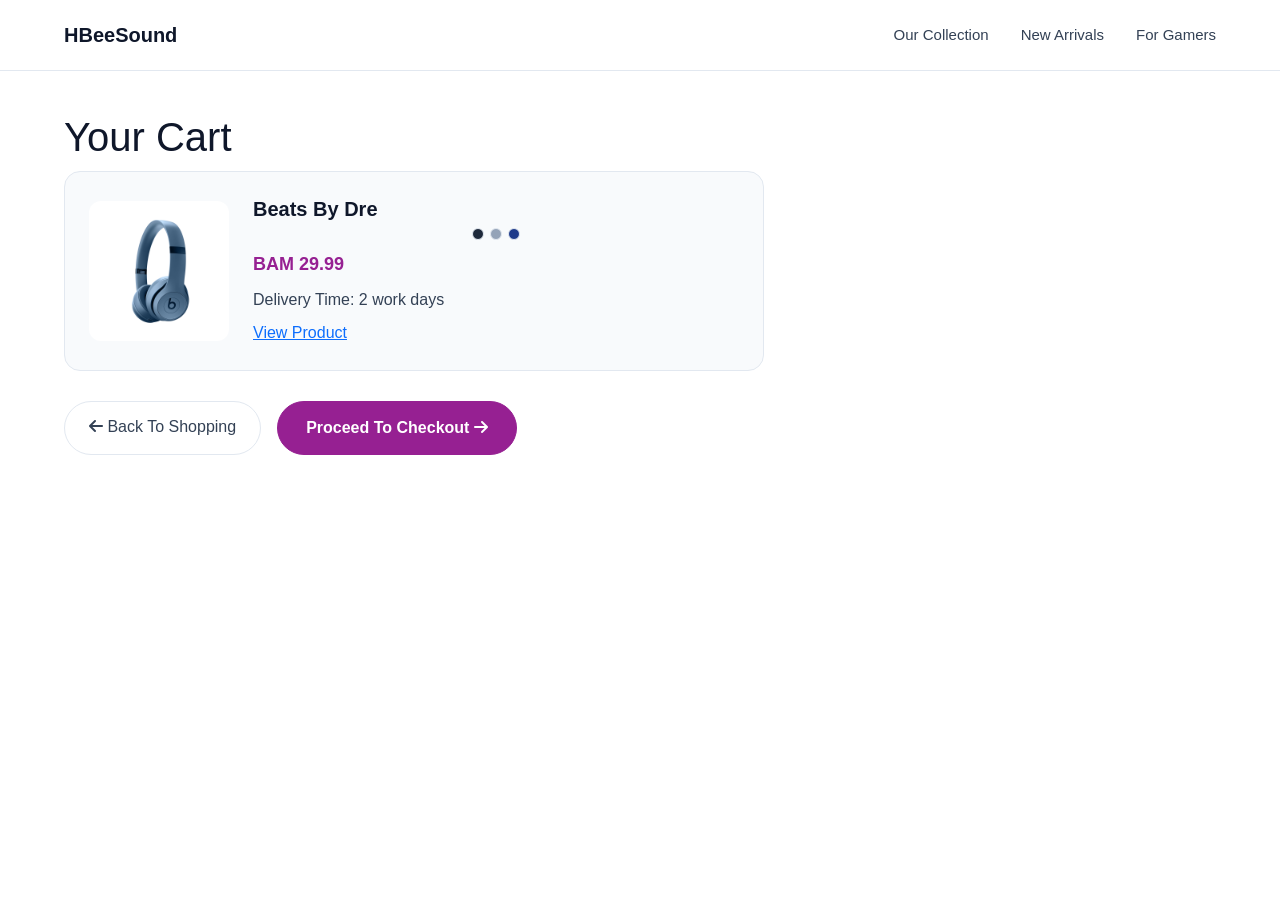
<file: cart.html>
<!doctype html>
<html lang="en">
  <head>
    <meta charset="UTF-8" />
    <meta name="viewport" content="width=device-width, initial-scale=1.0" />

    <title>Cart - HBeeSound</title>

    <!-- Bootstrap 5 -->
    <link
      href="https://cdn.jsdelivr.net/npm/bootstrap@5.3.3/dist/css/bootstrap.min.css"
      rel="stylesheet"
    />

    <link
      rel="stylesheet"
      href="https://cdnjs.cloudflare.com/ajax/libs/font-awesome/6.5.1/css/all.min.css"
    />

    <link rel="stylesheet" href="style.css" />
  </head>

  <body>
    <header class="navbar">
      <div class="container">
        <a href="index.html" class="logo">
          <span>HBeeSound</span>
        </a>
        <nav class="nav-links">
          <a href="#our-collection">Our Collection</a>
          <a href="#new-arrivals">New Arrivals</a>
          <a href="#for-gamers">For Gamers</a>
        </nav>
      </div>
    </header>

    <!--CART-->

    <main>
      <section class="section">
        <div class="container">
          <h1 class="cart-title">Your Cart</h1>

          <div class="cart-item">
            <div class="cart-image">
              <img src="Beats By Dre.png" alt="Beats By Dre" />
            </div>
            <div class="cart-info">
              <h3>Beats By Dre</h3>
              <div class="colors">
                <span class="dot black"></span>
                <span class="dot gray"></span>
                <span class="dot navy"></span>
              </div>
              <p class="price">BAM 29.99</p>
              <p class="delivery-info">Delivery Time: 2 work days</p>
              <a href="product.html#beats-by-dre" class="cart-product-link"
                >View Product</a
              >
            </div>
          </div>

         
          <div class="cart-actions">
            <a href="index.html#our-collection" class="btn-outline">
              <i class="fas fa-arrow-left"></i>
              Back To Shopping
            </a>

            <a href="checkout.html" class="btn-add-cart">
              Proceed To Checkout
              <i class="fas fa-arrow-right"></i>
            </a>
          </div>
        </div>
      </section>
    </main>
  </body>
</html>
</file>
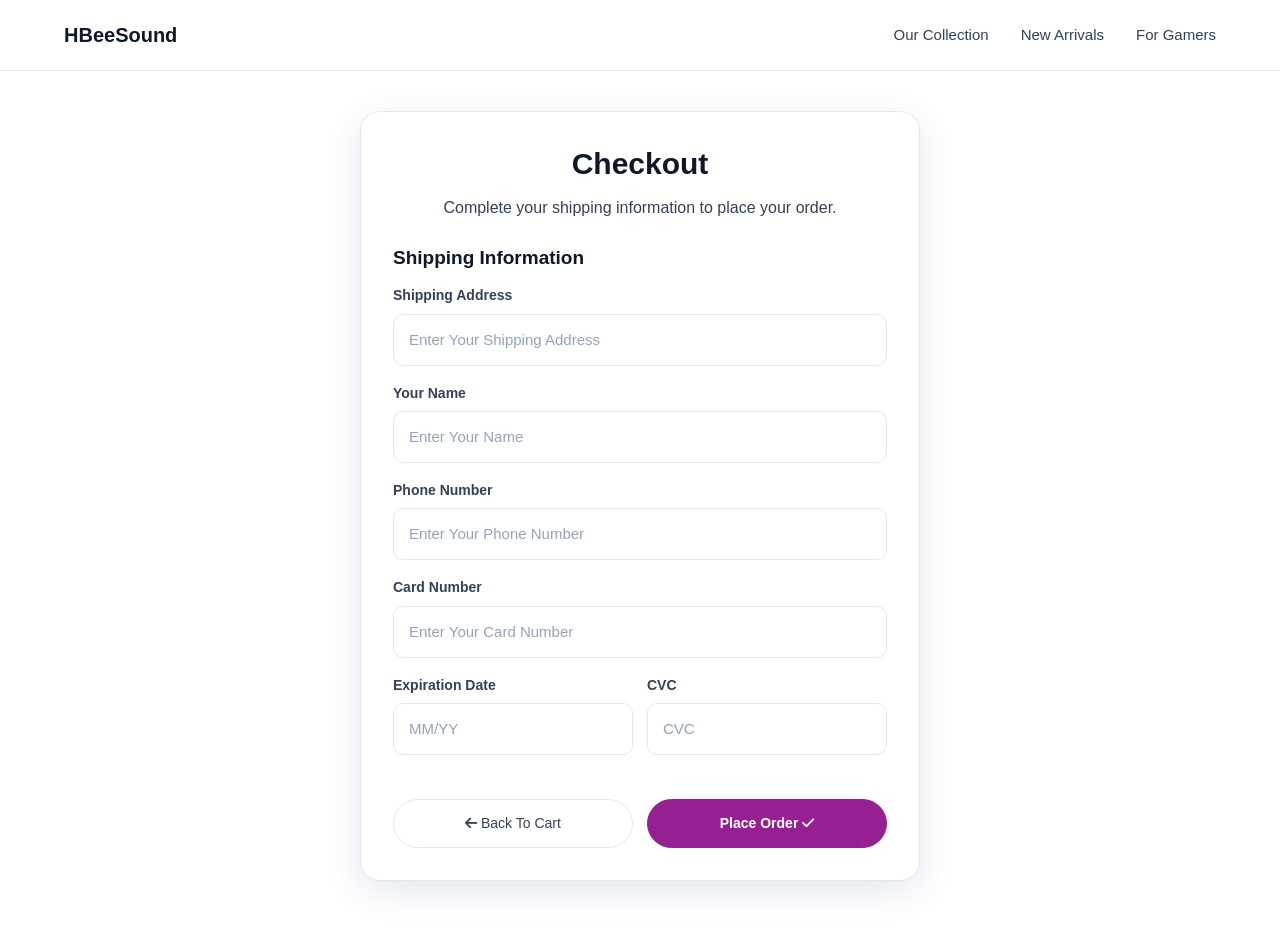
<file: checkout.html>
<!doctype html>
<html lang="en">
  <head>
    <meta charset="UTF-8" />
    <meta name="viewport" content="width=device-width, initial-scale=1.0" />

    <title>Checkout - HBeeSound</title>

    <!-- Bootstrap -->
    <link
      href="https://cdn.jsdelivr.net/npm/bootstrap@5.3.3/dist/css/bootstrap.min.css"
      rel="stylesheet"
    />

    <link
      rel="stylesheet"
      href="https://cdnjs.cloudflare.com/ajax/libs/font-awesome/6.5.1/css/all.min.css"
    />

    <link rel="stylesheet" href="style.css" />
  </head>

  <body>
    <!-- Navbar -->
    <header class="navbar">
      <div class="container">
        <a href="index.html" class="logo">
          <span>HBeeSound</span>
        </a>
        <nav class="nav-links">
          <a href="#our-collection">Our Collection</a>
          <a href="#new-arrivals">New Arrivals</a>
          <a href="#for-gamers">For Gamers</a>
        </nav>
      </div>
    </header>

    <section class="section">
      <div class="container checkout-container">
        <h1>Checkout</h1>

        <p>Complete your shipping information to place your order.</p>

        <form class="checkout-form" action="#" method="get">
          <!-- Shipping Information -->
           
          <h3>Shipping Information</h3>

          <label for="shipping-address"> Shipping Address </label>

          <input
            type="text"
            id="shipping-address"
            name="address"
            placeholder="Enter Your Shipping Address"
            autocomplete="street-address"
            required
          />

          <label for="name"> Your Name </label>

          <input
            type="text"
            id="Name"
            name="Your Name"
            placeholder="Enter Your Name"
            autocomplete="text"
            required
          />


          <label for="phone"> Phone Number </label>

          <input
            type="tel"
            id="phone"
            name="phone"
            placeholder="Enter Your Phone Number"
            autocomplete="tel"
            required
          />

          <!-- Payment Information -->

          <label for="card-number"> Card Number </label>

          <input
            type="text"
            id="card-number"
            name="card-number"
            placeholder="Enter Your Card Number"
            inputmode="numeric"
            autocomplete="off"
            required
          />

          <div class="card-row">
            <div>
              <label for="expiration"> Expiration Date </label>

              <input
                type="text"
                id="expiration"
                name="expiration"
                placeholder="MM/YY"
                autocomplete="off"
                required
              />
            </div>

            <div>
              <label for="cvc"> CVC </label>

              <input
                type="password"
                id="cvc"
                name="cvc"
                placeholder="CVC"
                inputmode="numeric"
                autocomplete="off"
                required
              />
            </div>
          </div>

          <div class="checkout-actions">
            <a href="cart.html" class="btn-outline">
              <i class="fas fa-arrow-left"></i>
              Back To Cart
            </a>

            <button type="submit" class="btn-add-cart">
              Place Order
              <i class="fas fa-check"></i>
            </button>
          </div>
        </form>
      </div>
    </section>
  </body>
</html>
</file>
<file: style.css>
/*HBeeSound - Main Stylesheet*/

:root {
  --primary: #962092;
  --primary-dark: #4a1754;
  --primary-light: #5f1eaf;

  --dark: #0f172a;
  --dark-blue: #1e293b;

  --text: #0f172a;
  --text-light: #334155;
  --text-muted: #64748b;
  --gray: #94a3b8;

  --light-bg: #f8fafc;
  --white: #ffffff;
  --border: #e2e8f0;
  --discount: #b91c1c;
  --shadow: rgba(30, 58, 138, 0.12);

  --dot-black: #1e293b;
  --dot-gray: #94a3b8;
  --dot-navy: #1e3a8a;
  --dot-orange: #c2410c;
  --dot-red: #b91c1c;
  --dot-white: #ffffff;
  --dot-gold: #a16207;
  --dot-silver: #cbd5e1;
}

/*Global Styles */

* {
  margin: 0;
  padding: 0;
  box-sizing: border-box;
}

html {
  scroll-behavior: smooth;
  scroll-padding-top: 90px;
}

body {
  font-family: "Segoe UI", Tahoma, Geneva, Verdana, sans-serif;
  background: var(--white);
  color: var(--text);
  line-height: 1.6;
  overflow-x: hidden;
}

img {
  max-width: 100%;
}

a {
  transition: color 0.2s ease, background 0.2s ease;
}

.container {
  width: 100%;
  max-width: 1200px;
  margin: 0 auto;
  padding: 0 24px;
}

button,
input {
  font-family: inherit;
}

button {
  cursor: pointer;
}

h1,
h2,
h3,
h4,
h5,
h6 {
  color: var(--text);
  line-height: 1.3;
}

p {
  color: var(--text-light);
}

/*Navbar*/

.navbar {
  width: 100%;
  min-height: 70px;
  padding: 0;
  background: var(--white);
  border-bottom: 1px solid var(--border);
  position: sticky;
  top: 0;
  z-index: 1000;
}

.navbar .container {
  display: flex;
  align-items: center;
  justify-content: space-between;
  gap: 20px;
  min-height: 70px;
}

.logo {
  display: flex;
  align-items: center;
  gap: 8px;
  flex-shrink: 0;
  font-weight: 700;
  font-size: 20px;
  color: var(--text);
  text-decoration: none;
}

.logo i {
  color: var(--primary);
}

.logo:hover {
  color: var(--primary);
}

.nav-links {
  display: flex;
  align-items: center;
  gap: 32px;
}

.nav-links a {
  text-decoration: none;
  color: var(--text-light);
  font-size: 15px;
  font-weight: 500;
}

.nav-links a:hover {
  color: var(--primary);
}

.nav-actions {
  display: flex;
  align-items: center;
  gap: 12px;
}

.nav-actions a {
  white-space: nowrap;
}

.cart-link {
  display: inline-flex;
  align-items: center;
  gap: 7px;
  color: var(--text-light);
  font-size: 14px;
  font-weight: 600;
  text-decoration: none;
}

.cart-link:hover {
  color: var(--primary);
}

.sign-btn {
  display: inline-block;
  background: transparent;
  border: 1.5px solid var(--border);
  border-radius: 50px;
  padding: 8px 20px;
  font-size: 14px;
  font-weight: 500;
  text-decoration: none;
  color: var(--text-light);
}

.sign-btn:hover {
  border-color: var(--primary);
  color: var(--primary);
}

/*Buttons*/

.btn-white {
  display: inline-block;
  background: var(--white);
  color: var(--primary);
  border: none;
  border-radius: 50px;
  padding: 12px 32px;
  font-size: 15px;
  font-weight: 600;
  text-decoration: none;
  transition: transform 0.2s ease;
}

.btn-white:hover {
  color: var(--primary-dark);
  transform: translateY(-2px);
}

.btn-add-cart {
  display: inline-block;
  background: var(--primary);
  color: var(--white);
  padding: 13px 28px;
  border: 1px solid var(--primary);
  border-radius: 50px;
  text-decoration: none;
  text-align: center;
  font-weight: 600;
  transition: all 0.2s ease;
}

.btn-add-cart:hover {
  background: var(--primary-dark);
  border-color: var(--primary-dark);
  color: var(--white);
}

button.btn-add-cart {
  cursor: pointer;
}

.btn-outline {
  display: inline-block;
  background: transparent;
  border: 1.5px solid var(--border);
  color: var(--text-light);
  padding: 12px 24px;
  border-radius: 50px;
  text-decoration: none;
  text-align: center;
  font-weight: 500;
  transition: all 0.2s ease;
}

.btn-outline:hover {
  border-color: var(--primary);
  color: var(--primary);
}

/*Hero*/

.hero {
  background: linear-gradient(
    135deg,
    var(--primary) 0%,
    var(--primary-dark) 100%
  );
  border-radius: 0 0 150px 0;
  padding: 60px 0;
  margin-bottom: 60px;
}

.hero-content {
  display: flex;
  align-items: center;
  justify-content: space-between;
  gap: 40px;
}

.hero-text {
  flex: 1;
  color: var(--white);
}

.hero-text h1 {
  color: var(--white);
  font-size: 42px;
  font-weight: 700;
  line-height: 1.2;
  margin-bottom: 16px;
}

.hero-text p {
  color: var(--white);
  font-size: 15px;
  opacity: 0.92;
  max-width: 420px;
  margin-bottom: 28px;
}

.hero-image {
  flex: 1;
  display: flex;
  justify-content: flex-end;
  align-items: center;
}

.hero-image img {
  max-width: 380px;
  width: 100%;
  max-height: 350px;
  object-fit: contain;
  border-radius: 20px;
}

/*General Sections*/

.section {
  padding: 40px 0 60px;
}

.section-header {
  display: flex;
  justify-content: space-between;
  align-items: center;
  gap: 16px;
  margin-bottom: 32px;
}

.section-header h2 {
  font-size: 26px;
  font-weight: 700;
  margin: 0;
}

.section-header p {
  margin: 8px 0 0;
}

.see-more {
  display: inline-block;
  background: none;
  border: none;
  color: var(--text-muted);
  font-size: 14px;
  font-weight: 600;
  cursor: pointer;
  font-family: inherit;
  text-decoration: none;
  white-space: nowrap;
}

.see-more:hover {
  color: var(--primary);
}

/*CSS-Only See More*/

.see-more-toggle {
  position: absolute;
  width: 1px;
  height: 1px;
  overflow: hidden;
  clip-path: inset(50%);
  white-space: nowrap;
}

.hidden-product {
  display: none;
}

#seeMoreBest:checked ~ #bestSellingGrid .hidden-product {
  display: block;
}

#seeMoreNew:checked ~ #newArrivalsGrid .hidden-product {
  display: block;
}

#seeMoreBest:checked ~ .section-header label[for="seeMoreBest"]::after {
  content: " Show Less";
}

#seeMoreNew:checked ~ .section-header label[for="seeMoreNew"]::after {
  content: " Show Less";
}

.see-more-toggle:focus-visible + * {
  outline: 2px solid var(--primary);
}

/*Products Grid*/

.products-grid {
  display: grid;
  grid-template-columns: repeat(4, minmax(0, 1fr));
  gap: 24px;
}

.product-card-link {
  display: block;
  height: 100%;
  color: inherit;
  text-decoration: none;
}

.product-card-link:hover {
  color: inherit;
}

.product-card {
  height: 100%;
  padding: 20px;
  background: var(--light-bg);
  border: 1px solid transparent;
  border-radius: 16px;
  text-align: center;
  transition:
    transform 0.2s ease,
    box-shadow 0.2s ease,
    border-color 0.2s ease;
}

.product-card:hover {
  transform: translateY(-5px);
  border-color: var(--border);
  box-shadow: 0 12px 30px var(--shadow);
}

.product-img {
  height: 180px;
  display: flex;
  align-items: center;
  justify-content: center;
  background: var(--white);
  border-radius: 12px;
  padding: 16px;
  margin-bottom: 16px;
  overflow: hidden;
}

.product-img img {
  max-width: 100%;
  max-height: 150px;
  width: auto;
  height: auto;
  object-fit: contain;
}

.product-card h3 {
  font-size: 15px;
  font-weight: 600;
  line-height: 1.5;
  margin-bottom: 10px;
}

.product-card .price {
  margin-top: 8px;
}

.colors {
  display: flex;
  justify-content: center;
  align-items: center;
  gap: 6px;
  margin-bottom: 10px;
}

.dot {
  display: inline-block;
  width: 12px;
  height: 12px;
  border-radius: 50%;
  border: 1px solid var(--border);
}

.dot.black {
  background: var(--dot-black);
}

.dot.gray {
  background: var(--dot-gray);
}

.dot.navy {
  background: var(--dot-navy);
}

.dot.orange {
  background: var(--dot-orange);
}

.dot.red {
  background: var(--dot-red);
}

.dot.white {
  background: var(--dot-white);
}

.dot.gold {
  background: var(--dot-gold);
}

.dot.silver {
  background: var(--dot-silver);
}

.price {
  font-size: 15px;
  font-weight: 700;
  color: var(--text);
}

/*Promo Cards*/

.promo-grid {
  display: grid;
  grid-template-columns: repeat(2, minmax(0, 1fr));
  gap: 24px;
}

.promo-card {
  display: flex;
  align-items: center;
  justify-content: space-between;
  gap: 16px;
  min-height: 200px;
  padding: 32px;
  border-radius: 20px;
  overflow: hidden;
}

.promo-card.purple {
  background: linear-gradient(
    135deg,
    var(--primary),
    var(--primary-dark)
  );
  color: var(--white);
}

.promo-card.dark {
  background: var(--dark-blue);
  color: var(--white);
}

.promo-text {
  flex: 1;
}

.promo-text h3 {
  color: inherit;
  font-size: 22px;
  font-weight: 700;
  line-height: 1.3;
  margin-bottom: 20px;
}

.promo-card img {
  width: 100%;
  max-width: 150px;
  max-height: 140px;
  object-fit: contain;
  border-radius: 12px;
}

/*Black Friday*/

.black-friday {
  background: var(--dark);
  color: var(--white);
  padding: 60px 0;
  margin: 40px 0;
}

.black-friday h2 {
  color: var(--white);
}

.bf-content {
  display: flex;
  align-items: center;
  gap: 40px;
}

.bf-left {
  flex: 0 0 280px;
}

.bf-left h2 {
  font-size: 32px;
  font-weight: 700;
  line-height: 1.2;
  margin-bottom: 28px;
}

.countdown {
  display: flex;
  flex-wrap: wrap;
  gap: 12px;
}

.time-box {
  min-width: 70px;
  padding: 12px 16px;
  background: #1e293b;
  border-radius: 10px;
  text-align: center;
}

.time-box .num {
  display: block;
  color: var(--white);
  font-size: 24px;
  font-weight: 700;
}

.time-box .label {
  color: var(--white);
  font-size: 12px;
  opacity: 0.7;
}

.bf-products {
  display: flex;
  align-items: stretch;
  gap: 20px;
  flex: 1;
  min-width: 0;
}

.bf-card {
  position: relative;
  display: block;
  flex: 1;
  min-width: 0;
  padding: 20px;
  background: var(--light-bg);
  color: var(--text);
  border-radius: 16px;
  text-align: center;
  text-decoration: none;
  transition: transform 0.2s ease, box-shadow 0.2s ease;
}

.bf-card:hover {
  color: var(--text);
  transform: translateY(-4px);
  box-shadow: 0 12px 24px rgba(0, 0, 0, 0.15);
}

.bf-card .discount {
  position: absolute;
  top: 12px;
  right: 12px;
  padding: 4px 10px;
  background: var(--discount);
  color: var(--white);
  font-size: 12px;
  font-weight: 700;
  border-radius: 20px;
}

.bf-card img {
  display: block;
  width: 100%;
  max-width: 110px;
  height: 110px;
  object-fit: contain;
  margin: 10px auto;
}

.bf-card h4 {
  font-size: 14px;
  font-weight: 600;
  margin-bottom: 8px;
}

.old-price {
  font-size: 13px;
  color: var(--gray);
  text-decoration: line-through;
}

.new-price {
  font-size: 16px;
  font-weight: 700;
  color: var(--primary);
}

/*Product Details Page*/

.product-detail-panel {
  display: none;
}
.product-detail-panel.default-product {
  display: block;
}

body:has(.product-detail-panel:target)
.product-detail-panel.default-product {
  display: none;
}

.product-detail-panel:target {
  display: block;
}

.product-detail-panel {
  scroll-margin-top: 90px;
}

.product-details {
  display: flex;
  flex-direction: column;
  align-items: center;
  width: 100%;
  max-width: 650px;
  margin: 0 auto;
  padding: 30px 20px 50px;
  text-align: center;
}

.product-gallery {
  display: flex;
  align-items: center;
  justify-content: center;
  width: 100%;
  margin-bottom: 30px;
}

.product-gallery .main-img,
.product-gallery img {
  display: block;
  width: 100%;
  max-width: 320px;
  height: 320px;
  object-fit: contain;
  background: var(--light-bg);
  border-radius: 20px;
  padding: 20px;
}

.product-info {
  width: 100%;
}

.product-info h1 {
  font-size: 30px;
  font-weight: 700;
  margin-bottom: 12px;
}

.product-info .price {
  font-size: 26px;
  font-weight: 700;
  color: var(--primary);
  margin: 12px 0 20px;
}

.product-info p {
  margin-bottom: 16px;
}

.info-row {
  margin-bottom: 10px;
  font-size: 15px;
  color: var(--text-light);
}

.info-row span {
  font-weight: 600;
  color: var(--text);
}

.product-info .btn-add-cart {
  margin-top: 18px;
}

/* Related products */
.related-products {
  padding-top: 20px;
}

/*Cart Page*/

.cart-container {
  max-width: 1000px;
  margin: 0 auto;
}

.cart-container > h1,
.cart-container > h2 {
  margin-bottom: 24px;
}

.cart-layout {
  display: grid !important;
  align-items: center;
  gap: 30px;
}

.cart-item {
  display: flex;
  align-items: center;
  gap: 24px;
  width: 100%;
  max-width: 700px;
  padding: 24px;
  background: var(--light-bg);
  border: 1px solid var(--border);
  border-radius: 16px;
}

.cart-item img {
  flex: 0 0 140px;
  width: 140px;
  height: 140px;
  object-fit: contain;
  background: var(--white);
  border-radius: 12px;
  padding: 10px;
}

.cart-info {
  flex: 1;
  min-width: 0;
}

.cart-info h3 {
  font-size: 20px;
  font-weight: 700;
  margin-bottom: 6px;
}

.cart-info p {
  margin-bottom: 8px;
}

.cart-info .price {
  font-size: 18px;
  font-weight: 700;
  color: var(--primary);
  margin: 8px 0;
}

.cart-actions {
  display: flex;
  flex-wrap: wrap;
  gap: 16px;
  margin-top: 30px;
}


/*Checkout Page*/

.checkout-container {
  width: 100%;
  max-width: 560px;
  margin: 0 auto;
  padding: 32px;
  background: var(--white);
  border: 1px solid var(--border);
  border-radius: 20px;
  box-shadow: 0 10px 35px var(--shadow);
}

.checkout-container > h1 {
  font-size: 30px;
  font-weight: 700;
  text-align: center;
  margin-bottom: 12px;
}

.checkout-container > p {
  text-align: center;
  margin-bottom: 24px;
}

.checkout-form {
  width: 100%;
}

.checkout-form h3 {
  display: flex;
  align-items: center;
  gap: 10px;
  font-size: 19px;
  font-weight: 700;
  margin: 25px 0 14px;
  color: var(--text);
}

.checkout-form h3 i {
  color: var(--primary);
}

.checkout-form label {
  display: block;
  font-size: 14px;
  font-weight: 600;
  color: var(--text-light);
  margin-bottom: 7px;
}

.checkout-form input {
  display: block;
  width: 100%;
  padding: 13px 15px;
  margin-bottom: 16px;
  background: var(--white);
  border: 1.5px solid var(--border);
  border-radius: 10px;
  color: var(--text);
  font-size: 15px;
  outline: none;
  transition: border-color 0.2s ease, box-shadow 0.2s ease;
}

.checkout-form input::placeholder {
  color: var(--gray);
}

.checkout-form input:focus {
  border-color: var(--primary);
  box-shadow: 0 0 0 3px rgba(150, 32, 146, 0.1);
}

.payment-notice {
  padding: 12px 14px;
  margin-bottom: 18px;
  background: #fff7ed;
  border: 1px solid #fed7aa;
  border-radius: 10px;
  color: #9a3412;
  font-size: 13px;
}

.card-row {
  display: flex;
  align-items: flex-start;
  gap: 14px;
}

.card-row > div {
  flex: 1;
  min-width: 0;
}

.checkout-actions {
  display: flex;
  align-items: stretch;
  gap: 14px;
  margin-top: 28px;
}

.checkout-actions .btn-outline,
.checkout-actions .btn-add-cart {
  flex: 1;
  min-width: 0;
  margin-top: 0;
  padding: 12px 16px;
  font-size: 14px;
}

/*Footer*/

.footer {
  background: var(--light-bg);
  border-top: 1px solid var(--border);
  padding: 50px 0 30px;
  margin-top: 40px;
}

.footer-content {
  display: grid;
  grid-template-columns: 2fr 1fr 1fr 1.5fr;
  gap: 40px;
}

.footer-col h4 {
  font-size: 16px;
  font-weight: 700;
  margin-bottom: 16px;
}

.footer-col p {
  font-size: 14px;
  color: var(--text-muted);
  margin: 12px 0 20px;
  max-width: 280px;
}

.footer-col ul {
  list-style: none;
  padding: 0;
  margin: 0;
}

.footer-col ul li {
  margin-bottom: 10px;
}

.footer-col ul a {
  color: var(--text-light);
  font-size: 14px;
  text-decoration: none;
}

.footer-col ul a:hover {
  color: var(--primary);
}

.social {
  display: flex;
  align-items: center;
  gap: 12px;
}

.social a {
  display: flex;
  align-items: center;
  justify-content: center;
  width: 36px;
  height: 36px;
  background: var(--white);
  border: 1px solid var(--border);
  border-radius: 50%;
  color: var(--text-light);
  text-decoration: none;
}

.social a:hover {
  background: var(--primary);
  border-color: var(--primary);
  color: var(--white);
}

.subscribe-form {
  display: flex;
  flex-direction: column;
  gap: 12px;
}

.subscribe-form input {
  width: 100%;
  padding: 12px 16px;
  border: 1px solid var(--border);
  border-radius: 8px;
  background: var(--white);
  font-size: 14px;
  outline: none;
}

.subscribe-form input:focus {
  border-color: var(--primary);
}

.subscribe-form button {
  width: 100%;
  padding: 12px;
  background: var(--dark-blue);
  color: var(--white);
  border: none;
  border-radius: 8px;
  font-size: 14px;
  font-weight: 600;
  cursor: pointer;
  transition: background 0.2s ease;
}

.subscribe-form button:hover {
  background: var(--primary);
}

.footer > .container > p {
  margin: 30px 0 0;
  padding-top: 20px;
  border-top: 1px solid var(--border);
  text-align: center;
  color: var(--text-muted);
  font-size: 13px;
}

/*Responsive Design*/

@media (max-width: 1100px) {
  .nav-links {
    gap: 18px;
  }

  .products-grid {
    grid-template-columns: repeat(3, minmax(0, 1fr));
  }

  .bf-content {
    gap: 24px;
  }

  .bf-left {
    flex-basis: 230px;
  }

  .bf-products {
    gap: 14px;
  }

  .bf-card {
    padding: 16px;
  }

  .footer-content {
    grid-template-columns: repeat(2, minmax(0, 1fr));
  }
}

@media (max-width: 992px) {
  .hero-content {
    flex-direction: column;
    text-align: center;
  }

  .hero-text h1 {
    font-size: 36px;
  }

  .hero-text p {
    margin: 0 auto 28px;
  }

  .hero-image {
    justify-content: center;
    width: 100%;
  }

  .hero-image img {
    max-width: 330px;
  }

  .promo-grid {
    grid-template-columns: 1fr;
  }

  .bf-content {
    flex-direction: column;
    text-align: center;
  }

  .bf-left {
    flex: none;
    width: 100%;
  }

  .countdown {
    justify-content: center;
  }

  .bf-products {
    width: 100%;
    flex-wrap: wrap;
    justify-content: center;
  }

  .bf-card {
    flex: 1 1 200px;
    max-width: 280px;
  }

  .cart-layout {
    grid-template-columns: 1fr;
  }

  .cart-summary {
    width: 100%;
  }
}


@media (max-width: 768px) {
  .container {
    padding-left: 18px;
    padding-right: 18px;
  }

  .navbar .container {
    min-height: 66px;
    gap: 12px;
  }

  .nav-links {
    display: none;
  }

  .logo {
    font-size: 19px;
  }

  .nav-actions {
    gap: 10px;
  }

  .sign-btn {
    padding: 8px 12px;
    font-size: 12px;
  }

  .hero {
    padding: 45px 0;
    margin-bottom: 35px;
    border-radius: 0 0 80px 0;
  }

  .hero-text h1 {
    font-size: 30px;
  }

  .section {
    padding: 30px 0 45px;
  }

  .section-header {
    align-items: flex-start;
    margin-bottom: 24px;
  }

  .section-header h2 {
    font-size: 22px;
  }

  .products-grid {
    grid-template-columns: repeat(2, minmax(0, 1fr));
    gap: 16px;
  }

  .product-card {
    padding: 14px;
  }

  .product-img {
    height: 150px;
    padding: 12px;
  }

  .product-img img {
    max-height: 125px;
  }

  .promo-card {
    padding: 24px;
  }

  .promo-text h3 {
    font-size: 20px;
  }

  .black-friday {
    padding: 40px 0;
  }

  .bf-left h2 {
    font-size: 28px;
  }

  .product-details {
    padding: 20px 10px 40px;
  }

  .product-gallery .main-img,
  .product-gallery img {
    max-width: 280px;
    height: 280px;
  }

  .product-info h1 {
    font-size: 25px;
  }

  .cart-item {
    gap: 16px;
    padding: 18px;
  }

  .cart-item img {
    flex-basis: 110px;
    width: 110px;
    height: 110px;
  }

  .checkout-container {
    padding: 24px 18px;
  }

  .footer-content {
    grid-template-columns: repeat(2, minmax(0, 1fr));
    gap: 28px;
  }
}

@media (max-width: 576px) {
  .navbar .container {
    flex-wrap: wrap;
    padding-top: 10px;
    padding-bottom: 10px;
  }

  .nav-actions {
    gap: 8px;
  }

  .cart-link {
    font-size: 13px;
  }

  .sign-btn {
    padding: 7px 10px;
    font-size: 11px;
  }

  .hero-text h1 {
    font-size: 27px;
  }

  .section-header {
    gap: 8px;
  }

  .section-header h2 {
    font-size: 20px;
  }

  .see-more {
    font-size: 12px;
  }

  .products-grid {
    grid-template-columns: repeat(2, minmax(0, 1fr));
    gap: 12px;
  }

  .product-card {
    padding: 10px;
  }

  .product-card h3 {
    font-size: 13px;
  }

  .product-img {
    height: 125px;
    padding: 8px;
  }

  .product-img img {
    max-height: 105px;
  }

  .promo-card {
    flex-direction: column;
    text-align: center;
  }

  .promo-card img {
    max-width: 130px;
  }

  .bf-products {
    flex-direction: column;
    align-items: stretch;
  }

  .bf-card {
    width: 100%;
    max-width: none;
  }

  .countdown {
    gap: 8px;
  }

  .time-box {
    min-width: 60px;
    padding: 10px;
  }

  .time-box .num {
    font-size: 20px;
  }

  .footer-content {
    grid-template-columns: 1fr;
    text-align: center;
    gap: 25px;
  }

  .footer-col p {
    margin-left: auto;
    margin-right: auto;
  }

  .social {
    justify-content: center;
  }

  .cart-item {
    flex-direction: column;
    text-align: center;
  }

  .cart-item img {
    flex-basis: auto;
    width: 130px;
    height: 130px;
  }

  .cart-info .colors {
    justify-content: center;
  }

  .cart-actions {
    flex-direction: column;
  }

  .cart-actions .btn-outline,
  .cart-actions .btn-add-cart {
    width: 100%;
    text-align: center;
  }

  .checkout-container > h1 {
    font-size: 26px;
  }

  .card-row {
    gap: 10px;
  }

  .checkout-actions {
    flex-direction: column;
  }

  .checkout-actions .btn-outline,
  .checkout-actions .btn-add-cart {
    width: 100%;
  }
}

@media (max-width: 360px) {
  .products-grid {
    grid-template-columns: 1fr;
  }

  .product-img {
    height: 180px;
  }

  .product-img img {
    max-height: 150px;
  }

  .nav-actions {
    flex-wrap: wrap;
  }
}
</file>
